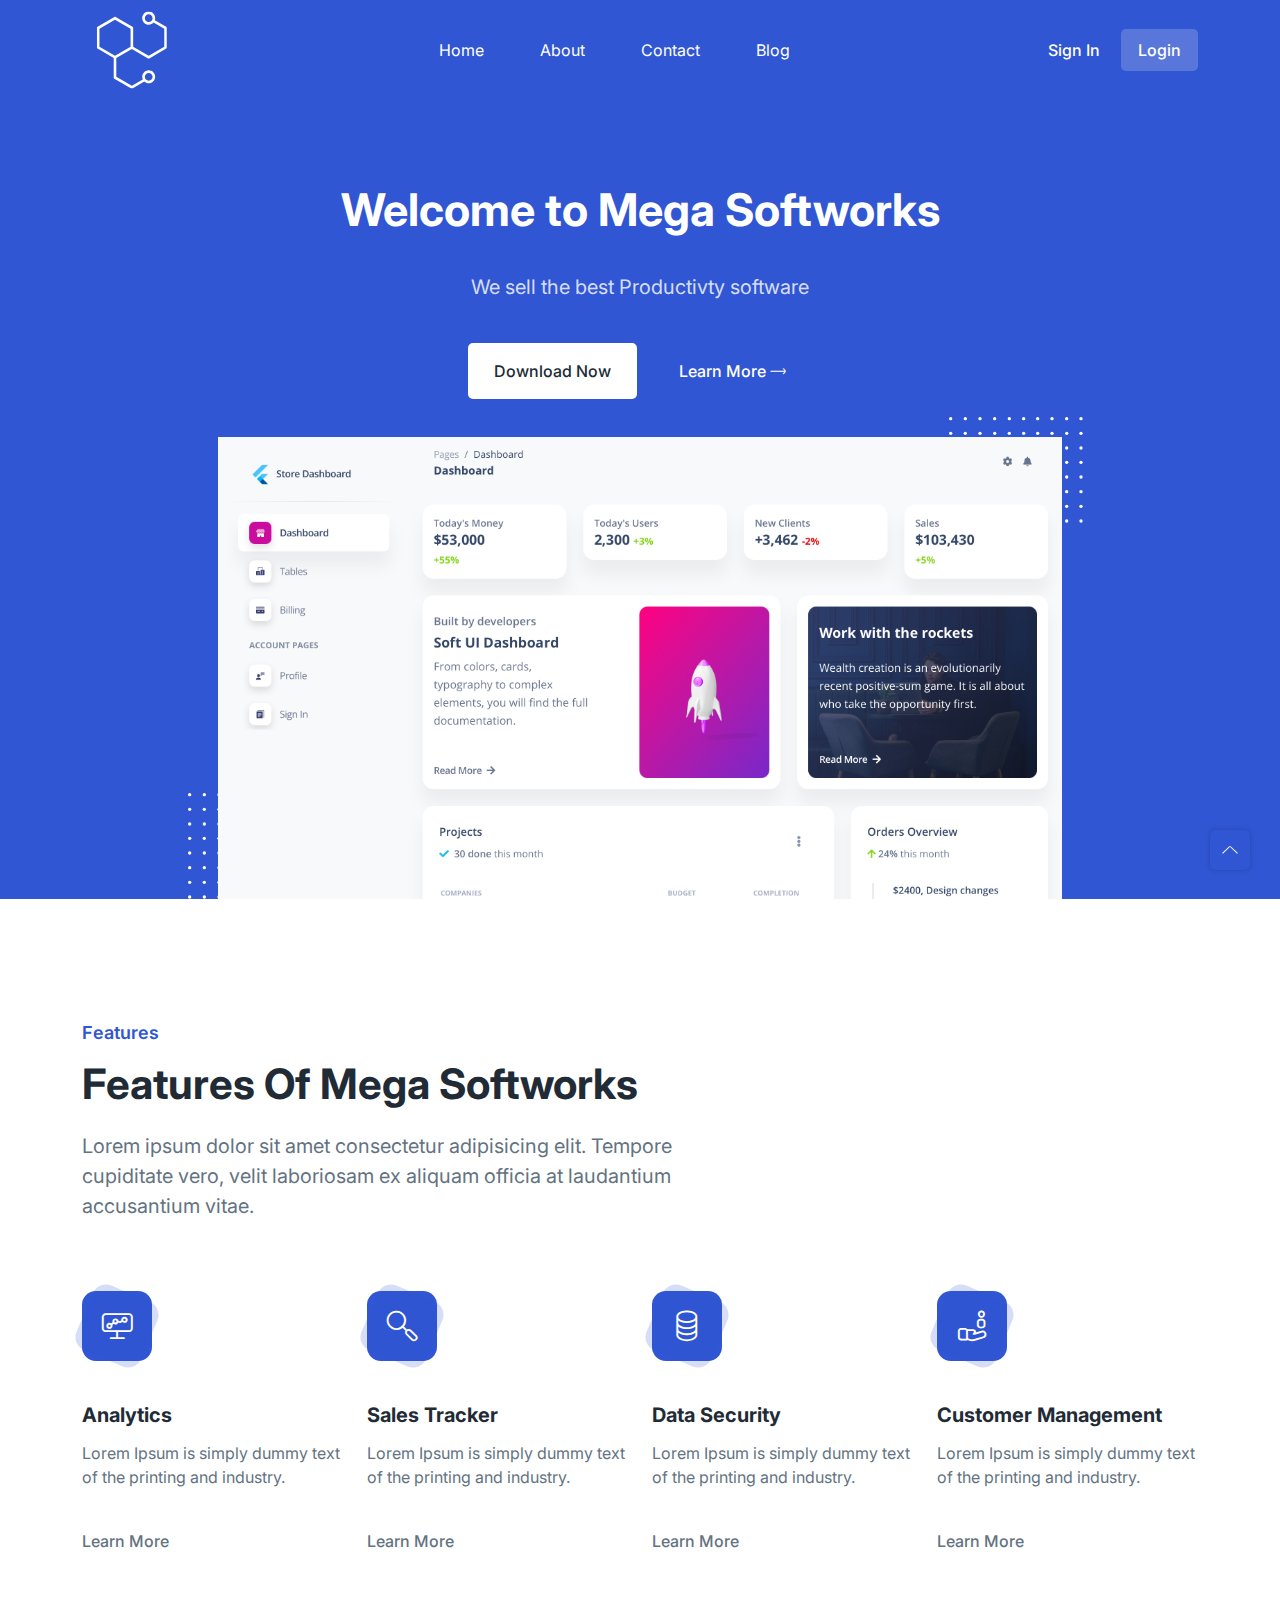
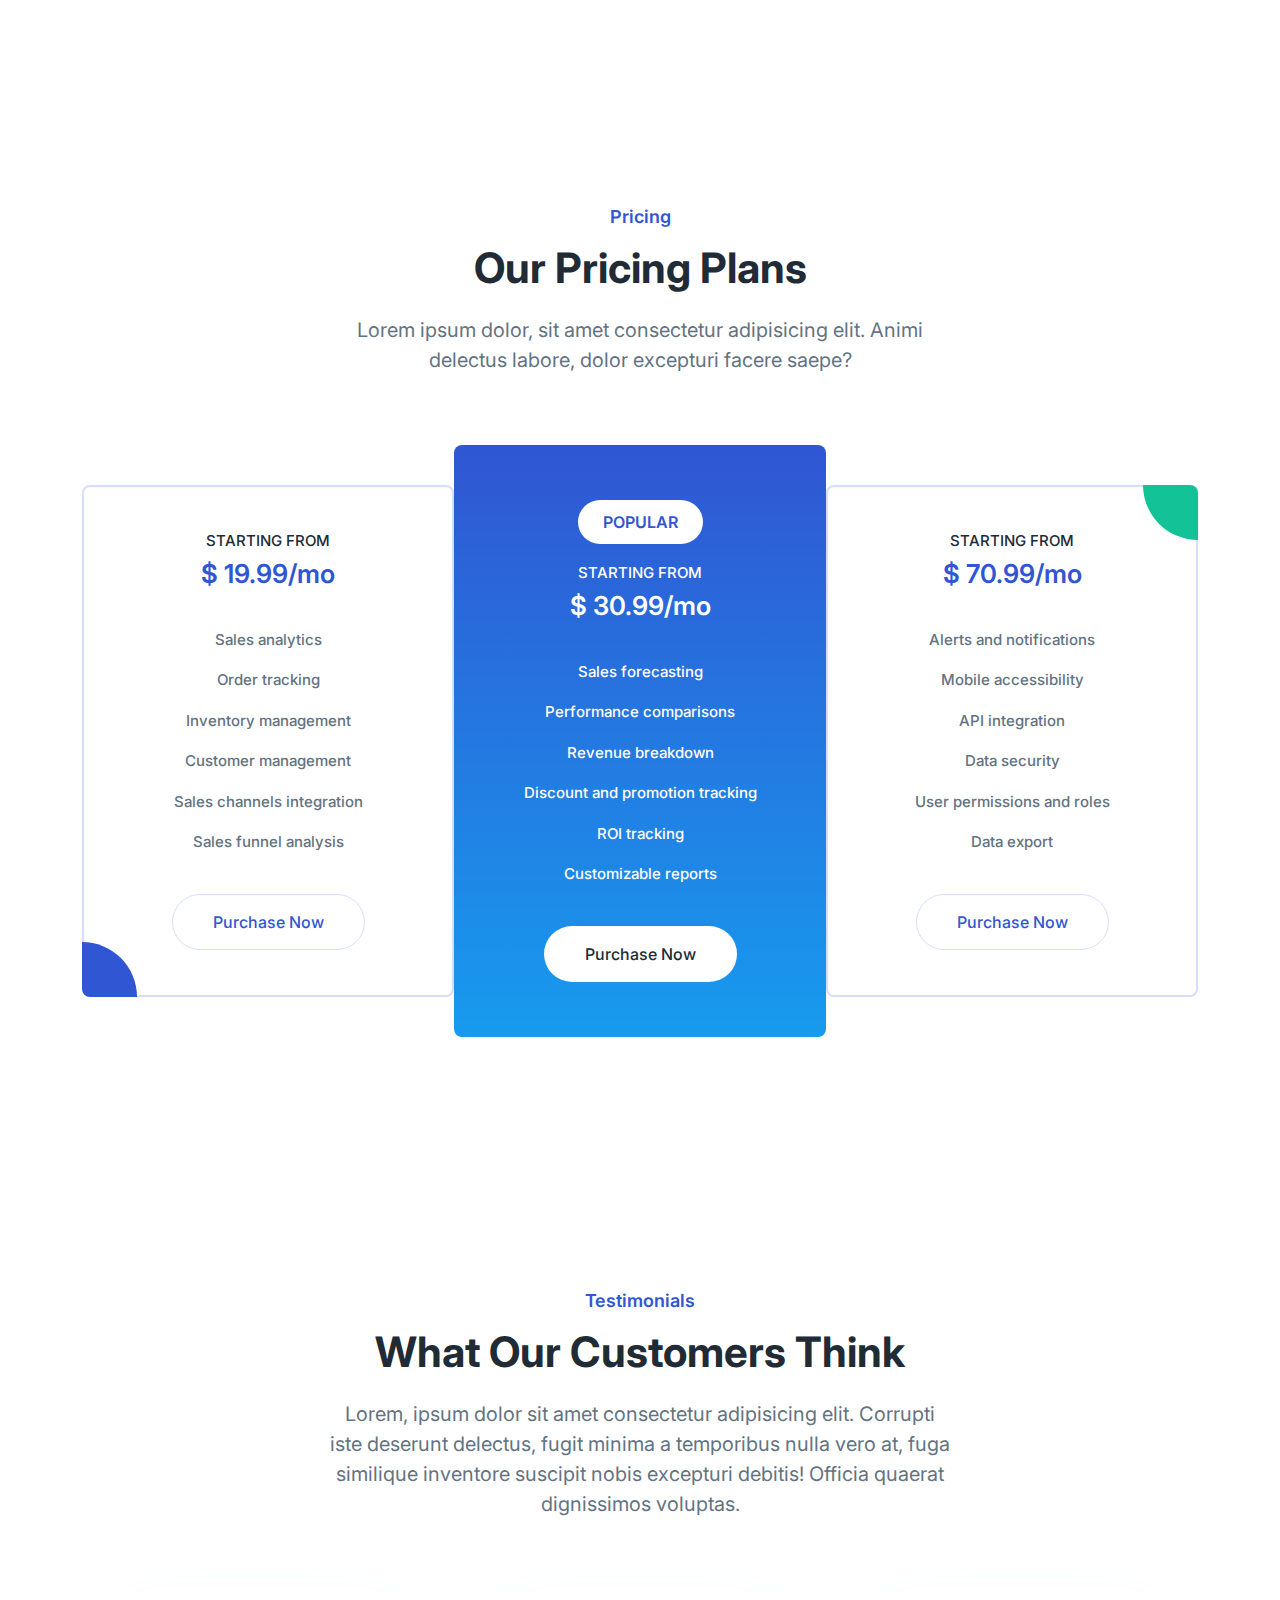
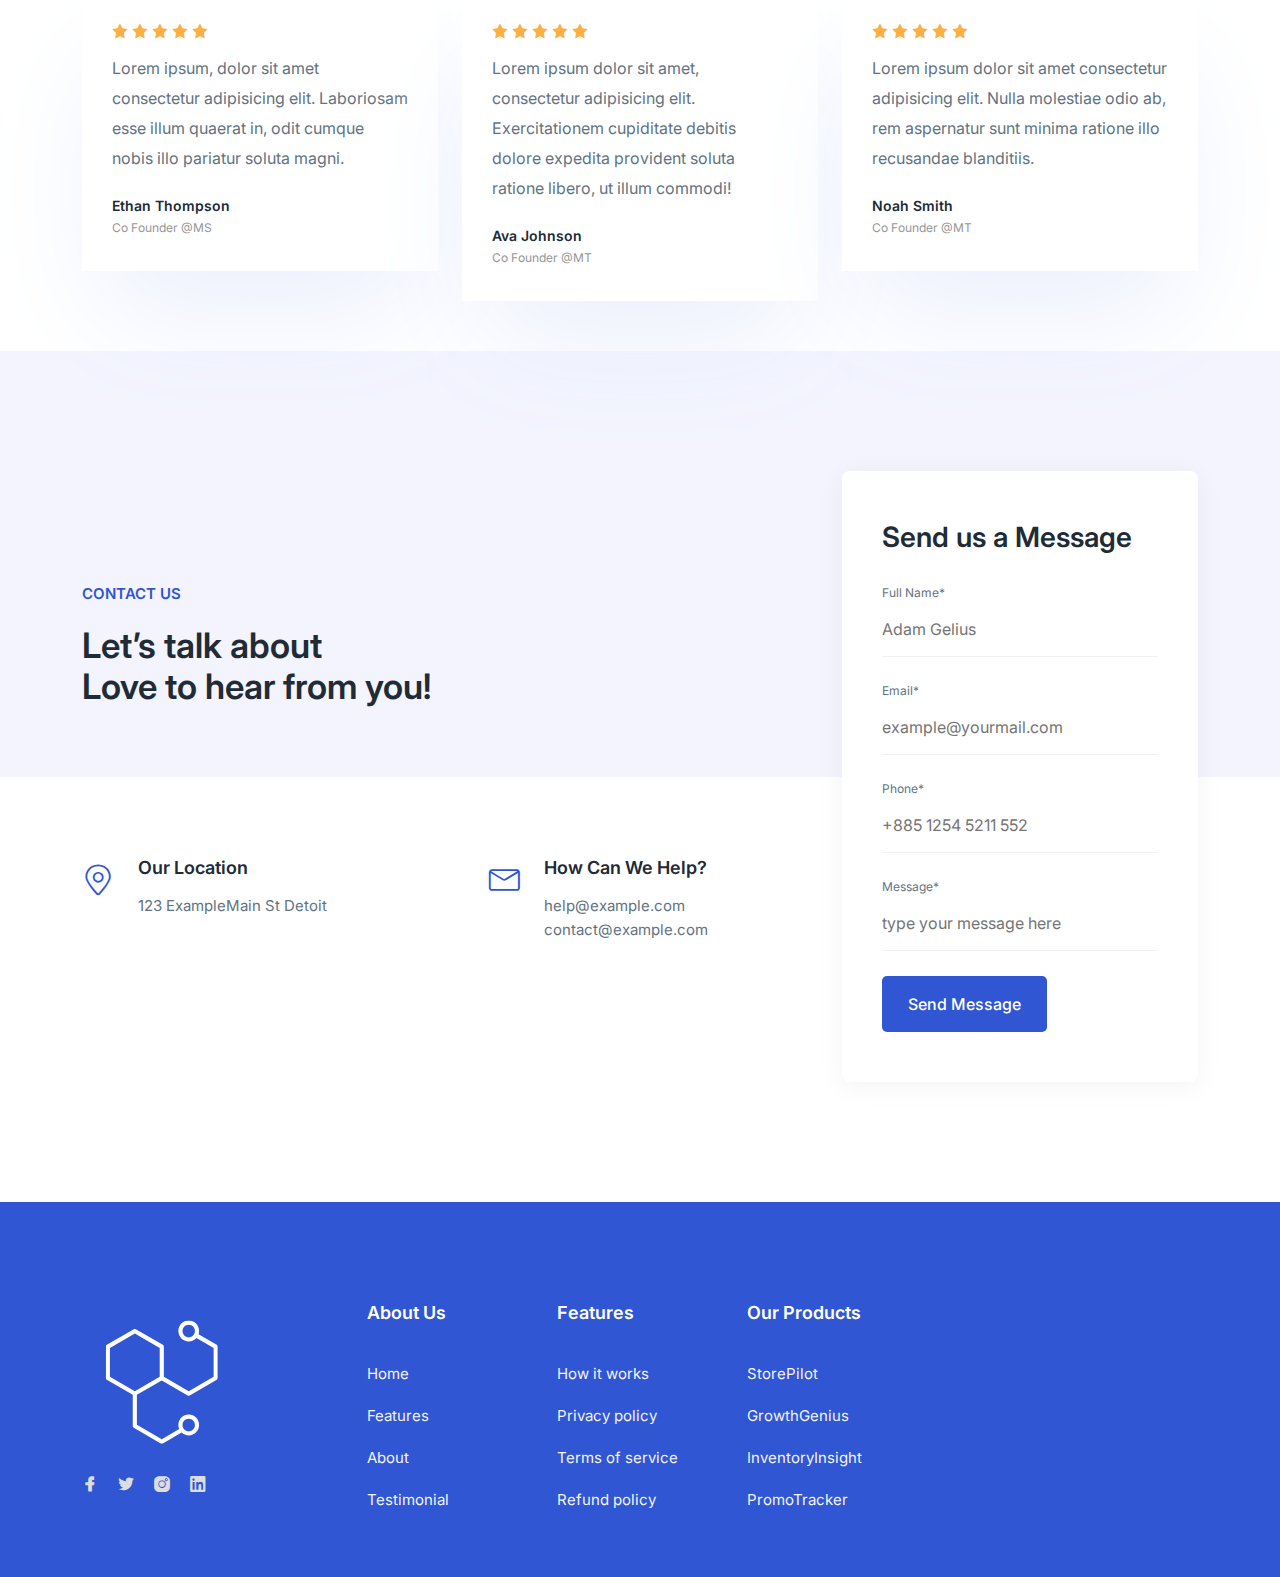
<file: index.html>
<!DOCTYPE html>
<html lang="en">
  <head>
    <meta charset="UTF-8" />
    <meta http-equiv="X-UA-Compatible" content="IE=edge" />
    <meta name="viewport" content="width=device-width, initial-scale=1.0" />
    <title>Home</title>

    <!-- Favicon Icon-->
    <link
      rel="shortcut icon"
      href="assets/images/favicon.svg"
      type="image/svg"
    />

    <!--  All CSS files  -->
    <link rel="stylesheet" href="assets/css/bootstrap.min.css" />
    <link rel="stylesheet" href="assets/css/animate.css" />
    <link rel="stylesheet" href="assets/css/lineicons.css" />
    <link rel="stylesheet" href="assets/css/ud-styles.css" />
  </head>
  <body>

    <!-- Header Start -->
    <header class="ud-header">
      <div class="container">
        <div class="row">
          <div class="col-lg-12">
            <nav class="navbar navbar-expand-lg">
              <a class="navbar-brand" href="index.html">
                <img src="assets/images/logo/logo.svg" alt="Logo" />
              </a>
              <button class="navbar-toggler">
                <span class="toggler-icon"> </span>
                <span class="toggler-icon"> </span>
                <span class="toggler-icon"> </span>
              </button>

              <div class="navbar-collapse">
                <ul id="nav" class="navbar-nav mx-auto">
                  <li class="nav-item">
                    <a href="index.html">Home</a>
                  </li>

                  <li class="nav-item">
                    <a href="about.html">About</a>
                  </li>
                  <li class="nav-item">
                    <a href="contact.html">Contact</a>
                  </li>
                  <li class="nav-item">
                    <a href="blog.html">Blog</a>
                  </li>
                </ul>
              </div>

              <div class="navbar-btn d-none d-sm-inline-block">
                <a href="signup.html" class="ud-main-btn ud-login-btn">
                  Sign In
                </a>
                <a href="login.html" class="ud-main-btn ud-white-btn" href="javascript:void(0)">
                  Login
                </a>
              </div>
            </nav>
          </div>
        </div>
      </div>
    </header>
    <!-- Header End -->

    <!-- Hero Start -->
    <section class="ud-hero" id="home">
      <div class="container">
        <div class="row">
          <div class="col-lg-12">
            <div class="ud-hero-content wow fadeInUp" data-wow-delay=".2s">
              <h1 class="ud-hero-title">
              Welcome to Mega Softworks 
              </h1>
              <p class="ud-hero-desc">
              We sell the best Productivty software
              </p>
              <ul class="ud-hero-buttons">
                <li>
                  <a rel="nofollow noopener" class="ud-main-btn ud-white-btn">
                    Download Now
                  </a>
                </li>
                <li>
                  <a href="about.html" rel="nofollow noopener" class="ud-main-btn ud-link-btn">
                    Learn More <i class="lni lni-arrow-right"></i>
                  </a>
                </li>
              </ul>
            </div>
            <div class="ud-hero-image wow fadeInUp" data-wow-delay=".25s">
              <img src="assets/images/hero/Hero-image.png" alt="hero-image" />
              <img
                src="assets/images/hero/dotted-shape.svg"
                alt="shape"
                class="shape shape-1"
              />
              <img
                src="assets/images/hero/dotted-shape.svg"
                alt="shape"
                class="shape shape-2"
              />
            </div>
          </div>
        </div>
      </div>
    </section>
    <!-- Hero End -->

    <!-- Features Start -->
    <section id="features" class="ud-features">
      <div class="container">
        <div class="row">
          <div class="col-lg-12">
            <div class="ud-section-title">
              <span>Features</span>
              <h2>Features of Mega Softworks </h2>
              <p>
                Lorem ipsum dolor sit amet consectetur adipisicing elit. Tempore cupiditate vero, velit laboriosam ex aliquam officia at laudantium accusantium vitae.
              </p>
            </div>
          </div>
        </div>
        <div class="row">
          <div class="col-xl-3 col-lg-3 col-sm-6">
            <div class="ud-single-feature wow fadeInUp" data-wow-delay=".1s">
              <div class="ud-feature-icon">
                <i class="lni lni-graph"></i>
              </div>
              <div class="ud-feature-content">
                <h3 class="ud-feature-title">Analytics</h3>
                <p class="ud-feature-desc">
                  Lorem Ipsum is simply dummy text of the printing and industry.
                </p>
                <a href="javascript:void(0)" class="ud-feature-link">
                  Learn More
                </a>
              </div>
            </div>
          </div>
          <div class="col-xl-3 col-lg-3 col-sm-6">
            <div class="ud-single-feature wow fadeInUp" data-wow-delay=".15s">
              <div class="ud-feature-icon">
                <i class="lni lni-search"></i>
              </div>
              <div class="ud-feature-content">
                <h3 class="ud-feature-title">Sales Tracker</h3>
                <p class="ud-feature-desc">
                  Lorem Ipsum is simply dummy text of the printing and industry.
                </p>
                <a href="javascript:void(0)" class="ud-feature-link">
                  Learn More
                </a>
              </div>
            </div>
          </div>
          <div class="col-xl-3 col-lg-3 col-sm-6">
            <div class="ud-single-feature wow fadeInUp" data-wow-delay=".2s">
              <div class="ud-feature-icon">
                <i class="lni lni-database"></i>
              </div>
              <div class="ud-feature-content">
                <h3 class="ud-feature-title">Data Security</h3>
                <p class="ud-feature-desc">
                  Lorem Ipsum is simply dummy text of the printing and industry.
                </p>
                <a href="javascript:void(0)" class="ud-feature-link">
                  Learn More
                </a>
              </div>
            </div>
          </div>
          <div class="col-xl-3 col-lg-3 col-sm-6">
            <div class="ud-single-feature wow fadeInUp" data-wow-delay=".25s">
              <div class="ud-feature-icon">
                <i class="lni lni-customer"></i>
              </div>
              <div class="ud-feature-content">
                <h3 class="ud-feature-title">Customer Management</h3>
                <p class="ud-feature-desc">
                  Lorem Ipsum is simply dummy text of the printing and industry.
                </p>
                <a href="javascript:void(0)" class="ud-feature-link">
                  Learn More
                </a>
              </div>
            </div>
          </div>
        </div>
      </div>
    </section>
    <!-- Features End -->



    <!-- Pricing Start -->
    <section id="pricing" class="ud-pricing">
      <div class="container">
        <div class="row">
          <div class="col-lg-12">
            <div class="ud-section-title mx-auto text-center">
              <span>Pricing</span>
              <h2>Our Pricing Plans</h2>
              <p>
                Lorem ipsum dolor, sit amet consectetur adipisicing elit. Animi delectus labore, dolor excepturi facere saepe?
              </p>
            </div>
          </div>
        </div>

        <div class="row g-0 align-items-center justify-content-center">
          <div class="col-lg-4 col-md-6 col-sm-10">
            <div
              class="ud-single-pricing first-item wow fadeInUp"
              data-wow-delay=".15s"
            >
              <div class="ud-pricing-header">
                <h3>STARTING FROM</h3>
                <h4>$ 19.99/mo</h4>
              </div>
              <div class="ud-pricing-body">
                <ul>
                  <li>Sales analytics</li>
                  <li>Order tracking</li>
                  <li>Inventory management</li>
                  <li>Customer management</li>
                  <li>Sales channels integration</li>
                  <li>Sales funnel analysis</li>
                </ul>
              </div>
              <div class="ud-pricing-footer">
                <a href="javascript:void(0)" class="ud-main-btn ud-border-btn">
                  Purchase Now
                </a>
              </div>
            </div>
          </div>
          <div class="col-lg-4 col-md-6 col-sm-10">
            <div
              class="ud-single-pricing active wow fadeInUp"
              data-wow-delay=".1s"
            >
              <span class="ud-popular-tag">POPULAR</span>
              <div class="ud-pricing-header">
                <h3>STARTING FROM</h3>
                <h4>$ 30.99/mo</h4>
              </div>
              <div class="ud-pricing-body">
                <ul>
                  <li>Sales forecasting</li>
                  <li>Performance comparisons</li>
                  <li>Revenue breakdown</li>
                  <li>Discount and promotion tracking</li>
                  <li>ROI tracking</li>
                  <li>Customizable reports</li>
                </ul>
              </div>
              <div class="ud-pricing-footer">
                <a href="javascript:void(0)" class="ud-main-btn ud-white-btn">
                  Purchase Now
                </a>
              </div>
            </div>
          </div>
          <div class="col-lg-4 col-md-6 col-sm-10">
            <div
              class="ud-single-pricing last-item wow fadeInUp"
              data-wow-delay=".15s"
            >
              <div class="ud-pricing-header">
                <h3>STARTING FROM</h3>
                <h4>$ 70.99/mo</h4>
              </div>
              <div class="ud-pricing-body">
                <ul>
                  <li>Alerts and notifications</li>
                  <li>Mobile accessibility</li>
                  <li>API integration</li>
                  <li>Data security</li>
                  <li>User permissions and roles</li>
                  <li>Data export</li>
                </ul>
              </div>
              <div class="ud-pricing-footer">
                <a href="javascript:void(0)" class="ud-main-btn ud-border-btn">
                  Purchase Now
                </a>
              </div>
            </div>
          </div>
        </div>
      </div>
    </section>
    <!-- Pricing End -->


    <!-- Testimonials Start -->
    <section id="testimonials" class="ud-testimonials">
      <div class="container">
        <div class="row">
          <div class="col-lg-12">
            <div class="ud-section-title mx-auto text-center">
              <span>Testimonials</span>
              <h2>What our Customers Think</h2>
              <p>
                Lorem, ipsum dolor sit amet consectetur adipisicing elit. Corrupti iste deserunt delectus, fugit minima a temporibus nulla vero at, fuga similique inventore suscipit nobis excepturi debitis! Officia quaerat dignissimos voluptas.
              </p>
            </div>
          </div>
        </div>

        <div class="row">
          <div class="col-lg-4 col-md-6">
            <div
              class="ud-single-testimonial wow fadeInUp"
              data-wow-delay=".1s"
            >
              <div class="ud-testimonial-ratings">
                <i class="lni lni-star-filled"></i>
                <i class="lni lni-star-filled"></i>
                <i class="lni lni-star-filled"></i>
                <i class="lni lni-star-filled"></i>
                <i class="lni lni-star-filled"></i>
              </div>
              <div class="ud-testimonial-content">
                <p>
                  Lorem ipsum, dolor sit amet consectetur adipisicing elit. Laboriosam esse illum quaerat in, odit cumque nobis illo pariatur soluta magni.
                </p>
              </div>
              <div class="ud-testimonial-info">
                <div class="ud-testimonial-meta">
                  <h4>Ethan Thompson</h4>
                  <p>Co Founder @MS</p>
                </div>
              </div>
            </div>
          </div>
                    <div class="col-lg-4 col-md-6">
            <div
              class="ud-single-testimonial wow fadeInUp"
              data-wow-delay=".2s"
            >
              <div class="ud-testimonial-ratings">
                <i class="lni lni-star-filled"></i>
                <i class="lni lni-star-filled"></i>
                <i class="lni lni-star-filled"></i>
                <i class="lni lni-star-filled"></i>
                <i class="lni lni-star-filled"></i>
              </div>
              <div class="ud-testimonial-content">
                <p>
                  Lorem ipsum dolor sit amet, consectetur adipisicing elit. Exercitationem cupiditate debitis dolore expedita provident soluta ratione libero, ut illum commodi!
                </p>
              </div>
              <div class="ud-testimonial-info">
                <div class="ud-testimonial-meta">
                  <h4>Ava Johnson</h4>
                  <p>Co Founder @MT</p>
                </div>
              </div>
            </div>
          </div>
          <div class="col-lg-4 col-md-6">
            <div
              class="ud-single-testimonial wow fadeInUp"
              data-wow-delay=".15s"
            >
              <div class="ud-testimonial-ratings">
                <i class="lni lni-star-filled"></i>
                <i class="lni lni-star-filled"></i>
                <i class="lni lni-star-filled"></i>
                <i class="lni lni-star-filled"></i>
                <i class="lni lni-star-filled"></i>
              </div>
              <div class="ud-testimonial-content">
                <p>
                  Lorem ipsum dolor sit amet consectetur adipisicing elit. Nulla molestiae odio ab, rem aspernatur sunt minima ratione illo recusandae blanditiis.
                </p>
              </div>
              <div class="ud-testimonial-info">
                <div class="ud-testimonial-meta">
                  <h4>Noah Smith</h4>
                  <p>Co Founder @MT</p>
                </div>
              </div>
            </div>
          </div>
        </div>
      </div>
    </section>
    <!-- Testimonials End -->


    <!-- Contact Start -->
    <section id="contact" class="ud-contact">
      <div class="container">
        <div class="row align-items-center">
          <div class="col-xl-8 col-lg-7">
            <div class="ud-contact-content-wrapper">
              <div class="ud-contact-title">
                <span>CONTACT US</span>
                <h2>
                  Let’s talk about <br />
                  Love to hear from you!
                </h2>
              </div>
              <div class="ud-contact-info-wrapper">
                <div class="ud-single-info">
                  <div class="ud-info-icon">
                    <i class="lni lni-map-marker"></i>
                  </div>
                  <div class="ud-info-meta">
                    <h5>Our Location</h5>
                    <p>123 ExampleMain St Detoit</p>
                  </div>
                </div>
                <div class="ud-single-info">
                  <div class="ud-info-icon">
                    <i class="lni lni-envelope"></i>
                  </div>
                  <div class="ud-info-meta">
                    <h5>How Can We Help?</h5>
                    <p>help@example.com</p>
                    <p>contact@example.com</p>
                  </div>
                </div>
              </div>
            </div>
          </div>
          <div class="col-xl-4 col-lg-5">
            <div
              class="ud-contact-form-wrapper wow fadeInUp"
              data-wow-delay=".2s"
            >
              <h3 class="ud-contact-form-title">Send us a Message</h3>
              <form class="ud-contact-form">
                <div class="ud-form-group">
                  <label for="fullName">Full Name*</label>
                  <input
                    type="text"
                    name="fullName"
                    placeholder="Adam Gelius"
                  />
                </div>
                <div class="ud-form-group">
                  <label for="email">Email*</label>
                  <input
                    type="email"
                    name="email"
                    placeholder="example@yourmail.com"
                  />
                </div>
                <div class="ud-form-group">
                  <label for="phone">Phone*</label>
                  <input
                    type="text"
                    name="phone"
                    placeholder="+885 1254 5211 552"
                  />
                </div>
                <div class="ud-form-group">
                  <label for="message">Message*</label>
                  <textarea
                    name="message"
                    rows="1"
                    placeholder="type your message here"
                  ></textarea>
                </div>
                <div class="ud-form-group mb-0">
                  <button type="submit" class="ud-main-btn">
                    Send Message
                  </button>
                </div>
              </form>
            </div>
          </div>
        </div>
      </div>
    </section>
    <!-- Contact End -->

    <!-- Footer Start -->
    <footer class="ud-footer wow fadeInUp" data-wow-delay=".15s">
      <div class="shape shape-1">
        <!-- <img class="opacity-75 ud-footer-img-width" src="assets/images/footer/footer background image.png" alt="shape" /> -->
      </div>
      <div class="ud-footer-widgets">
        <div class="container">
          <div class="row">
            <div class="col-xl-3 col-lg-4 col-md-6">
              <div class="ud-widget">
                <a href="index.html" class="ud-footer-logo">
                  <img src="assets/images/logo/logo.svg" alt="logo" />
                </a>
                <ul class="ud-widget-socials">
                  <li>
                    <a>
                      <i class="lni lni-facebook-filled"></i>
                    </a>
                  </li>
                  <li>
                    <a>
                      <i class="lni lni-twitter-filled"></i>
                    </a>
                  </li>
                  <li>
                    <a>
                      <i class="lni lni-instagram-filled"></i>
                    </a>
                  </li>
                  <li>
                    <a>
                      <i class="lni lni-linkedin-original"></i>
                    </a>
                  </li>
                </ul>
              </div>
            </div>

            <div class="col-xl-2 col-lg-2 col-md-6 col-sm-6">
              <div class="ud-widget">
                <h5 class="ud-widget-title">About Us</h5>
                <ul class="ud-widget-links">
                  <li>
                    <a href="javascript:void(0)">Home</a>
                  </li>
                  <li>
                    <a href="javascript:void(0)">Features</a>
                  </li>
                  <li>
                    <a href="javascript:void(0)">About</a>
                  </li>
                  <li>
                    <a href="javascript:void(0)">Testimonial</a>
                  </li>
                </ul>
              </div>
            </div>
            <div class="col-xl-2 col-lg-2 col-md-6 col-sm-6">
              <div class="ud-widget">
                <h5 class="ud-widget-title">Features</h5>
                <ul class="ud-widget-links">
                  <li>
                    <a href="javascript:void(0)">How it works</a>
                  </li>
                  <li>
                    <a href="javascript:void(0)">Privacy policy</a>
                  </li>
                  <li>
                    <a href="javascript:void(0)">Terms of service</a>
                  </li>
                  <li>
                    <a href="javascript:void(0)">Refund policy</a>
                  </li>
                </ul>
              </div>
            </div>
            <div class="col-xl-2 col-lg-2 col-md-6 col-sm-6">
              <div class="ud-widget">
                <h5 class="ud-widget-title">Our Products</h5>
                <ul class="ud-widget-links">
                  <li>
                    <a
                      rel="nofollow noopner"
                      target="_blank"
                      >StorePilot
                    </a>
                  </li>
                  <li>
                    <a
                      rel="nofollow noopner"
                      target="_blank"
                      >GrowthGenius
                    </a
                    >
                  </li>
                  <li>
                    <a
                      rel="nofollow noopner"
                      target="_blank"
                      >InventoryInsight
                    </a
                    >
                  </li>
                  <li>
                    <a
                      rel="nofollow noopner"
                      target="_blank"
                      >PromoTracker
                    </a
                    >
                  </li>
                </ul>
              </div>
            </div>
          </div>
        </div>
      </div>
    </footer>
    <!-- Footer End -->

    <!-- Back To Top Start -->
    <a href="javascript:void(0)" class="back-to-top" id="backToTopBtn" onclick="scrollToTop()">
      <i class="lni lni-chevron-up"> </i>
    </a>
    <!-- Back To Top End -->

    <!-- All Javascript Files -->
    <script src="assets/js/bootstrap.bundle.min.js"></script>
    <script src="assets/js/main.js"></script>
    <script>
      // ==== for menu scroll
      const pageLink = document.querySelectorAll(".ud-menu-scroll");

      pageLink.forEach((elem) => {
        elem.addEventListener("click", (e) => {
          e.preventDefault();
          document.querySelector(elem.getAttribute("href")).scrollIntoView({
            behavior: "smooth",
            offsetTop: 1 - 60,
          });
        });
      });

      // section menu active
      function onScroll(event) {
        const sections = document.querySelectorAll(".ud-menu-scroll");
        const scrollPos =
          window.pageYOffset ||
          document.documentElement.scrollTop ||
          document.body.scrollTop;

        for (let i = 0; i < sections.length; i++) {
          const currLink = sections[i];
          const val = currLink.getAttribute("href");
          const refElement = document.querySelector(val);
          const scrollTopMinus = scrollPos + 73;
          if (
            refElement.offsetTop <= scrollTopMinus &&
            refElement.offsetTop + refElement.offsetHeight > scrollTopMinus
          ) {
            document
              .querySelector(".ud-menu-scroll")
              .classList.remove("active");
            currLink.classList.add("active");
          } else {
            currLink.classList.remove("active");
          }
        }
      }

      window.document.addEventListener("scroll", onScroll);
    </script>
  </body>
</html>
</file>
<file: assets/css/ud-styles.css>
@import url("https://fonts.googleapis.com/css2?family=Inter:wght@200;300;400;500;600;700;800;900&display=swap");
:root {
  --font: "Inter", sans-serif;
  --body-color: #637381;
  --heading-color: #212b36;
  --primary-color: #3056d3;
  --white: #ffffff;
}

body {
  font-family: var(--font);
  font-weight: normal;
  font-style: normal;
  color: var(--body-color);
  overflow-x: hidden;
}

* {
  margin: 0;
  padding: 0;
  -webkit-box-sizing: border-box;
  box-sizing: border-box;
}

img {
  max-width: 100%;
}

a,
button,
input,
textarea {
  -webkit-transition: all 0.3s ease-out 0s;
  transition: all 0.3s ease-out 0s;
}

a,
a:focus,
input:focus,
textarea:focus,
button:focus,
.navbar-toggler:focus {
  text-decoration: none;
  outline: none;
  -webkit-box-shadow: none;
          box-shadow: none;
}

a:focus,
a:hover {
  text-decoration: none;
}

i,
span,
a {
  display: inline-block;
}

audio,
canvas,
iframe,
img,
svg,
video {
  vertical-align: middle;
}

h1,
h2,
h3,
h4,
h5,
h6 {
  font-weight: 700;
  color: var(--heading-color);
  margin: 0px;
}

h1 {
  font-size: 48px;
}

h2 {
  font-size: 36px;
}

h3 {
  font-size: 28px;
}

h4 {
  font-size: 22px;
}

h5 {
  font-size: 18px;
}

h6 {
  font-size: 16px;
}

ul,
ol {
  margin: 0px;
  padding: 0px;
  list-style-type: none;
}

p {
  font-size: 16px;
  font-weight: 400;
  line-height: 26px;
  color: var(--body-color);
  margin: 0px;
}

.bg_cover {
  background-position: center center;
  background-size: cover;
  background-repeat: no-repeat;
  width: 100%;
  height: 100%;
}

/* All Button Style */
.ud-main-btn {
  display: inline-block;
  text-align: center;
  white-space: nowrap;
  vertical-align: middle;
  font-weight: 500;
  font-size: 16px;
  border-radius: 5px;
  padding: 15px 25px;
  border: 1px solid transparent;
  color: var(--white);
  cursor: pointer;
  z-index: 5;
  -webkit-transition: all 0.4s ease-out 0s;
  transition: all 0.4s ease-out 0s;
  background: var(--primary-color);
}

.ud-main-btn:hover {
  color: var(--white);
  background: var(--heading-color);
}

@media (max-width: 767px) {
  .container {
    padding-left: 40px;
    padding-right: 40px;
  }
}

@media only screen and (min-width: 576px) and (max-width: 767px) {
  .container {
    padding-left: 20px;
    padding-right: 20px;
  }
}

.back-to-top {
  width: 40px;
  height: 40px;
  line-height: 40px;
  background: var(--primary-color);
  -webkit-box-shadow: 0px 0px 5px rgba(0, 0, 0, 0.2);
          box-shadow: 0px 0px 5px rgba(0, 0, 0, 0.2);
  text-align: center;
  -webkit-box-pack: center;
      -ms-flex-pack: center;
          justify-content: center;
  -webkit-box-align: center;
      -ms-flex-align: center;
          align-items: center;
  border-radius: 5px;
  position: fixed;
  right: 30px;
  bottom: 30px;
  z-index: 99;
  color: var(--white);
}

.back-to-top:hover {
  color: var(--white);
  background: var(--heading-color);
}

/*  Header CSS  */
.ud-header {
  position: absolute;
  top: 0;
  left: 0;
  width: 100%;
  z-index: 99;
  -webkit-transition: all 0.3s ease-out 0s;
  transition: all 0.3s ease-out 0s;
}

.sticky {
  position: fixed;
  z-index: 99;
  background-color: rgba(255, 255, 255, 0.8);
  -webkit-backdrop-filter: blur(5px);
          backdrop-filter: blur(5px);
  -webkit-box-shadow: inset 0 -1px 0 0 rgba(0, 0, 0, 0.1);
  box-shadow: inset 0 -1px 0 0 rgba(0, 0, 0, 0.1);
  -webkit-transition: all 0.3s ease-out 0s;
  transition: all 0.3s ease-out 0s;
}

.sticky .navbar {
  padding: 0;
}

.navbar {
  padding: 0px 0;
  border-radius: 5px;
  position: relative;
  -webkit-transition: all 0.3s ease-out 0s;
  transition: all 0.3s ease-out 0s;
}

.navbar-brand {
  padding: 0;
}

@media only screen and (min-width: 768px) and (max-width: 991px), (max-width: 767px) {
  .navbar-brand {
    padding: 5px 0px;
  }
}

.navbar-brand img {
  max-width: 160px;
}

.navbar-toggler {
  padding: 0;
}

.navbar-toggler .toggler-icon {
  width: 30px;
  height: 2px;
  background-color: var(--white);
  display: block;
  margin: 5px 0;
  position: relative;
  -webkit-transition: all 0.3s ease-out 0s;
  transition: all 0.3s ease-out 0s;
}

.navbar-toggler.active .toggler-icon:nth-of-type(1) {
  -webkit-transform: rotate(45deg);
  transform: rotate(45deg);
  top: 7px;
}

.navbar-toggler.active .toggler-icon:nth-of-type(2) {
  opacity: 0;
}

.navbar-toggler.active .toggler-icon:nth-of-type(3) {
  -webkit-transform: rotate(135deg);
  transform: rotate(135deg);
  top: -7px;
}

@media only screen and (min-width: 768px) and (max-width: 991px), (max-width: 767px) {
  .navbar-collapse {
    position: absolute;
    top: 100%;
    right: 0;
    max-width: 300px;
    width: 100%;
    background-color: var(--white);
    z-index: 9;
    -webkit-box-shadow: 0px 15px 20px 0px rgba(0, 0, 0, 0.1);
    box-shadow: 0px 15px 20px 0px rgba(0, 0, 0, 0.1);
    padding: 0px;
    display: none;
    border-radius: 5px;
  }
  .navbar-collapse.show {
    display: block;
  }
}

@media only screen and (min-width: 768px) and (max-width: 991px), (max-width: 767px) {
  .navbar-nav {
    padding: 20px 30px;
  }
}

.navbar-nav .nav-item {
  position: relative;
  padding: 0px 20px;
}

@media only screen and (min-width: 992px) and (max-width: 1199px) {
  .navbar-nav .nav-item {
    padding: 0px 12px;
  }
}

@media only screen and (min-width: 768px) and (max-width: 991px), (max-width: 767px) {
  .navbar-nav .nav-item {
    padding: 0px;
  }
}

.navbar-nav .nav-item > a {
  font-size: 16px;
  font-weight: 400;
  color: var(--white);
  -webkit-transition: all 0.3s ease-out 0s;
  transition: all 0.3s ease-out 0s;
  padding: 25px 8px;
  position: relative;
}

@media only screen and (min-width: 768px) and (max-width: 991px), (max-width: 767px) {
  .navbar-nav .nav-item > a {
    display: block;
    padding: 8px 0;
    color: var(--heading-color);
  }
}

.navbar-nav .nav-item > a:hover, .navbar-nav .nav-item > a.active {
  color: var(--white);
  opacity: 0.5;
}

@media only screen and (min-width: 768px) and (max-width: 991px), (max-width: 767px) {
  .navbar-nav .nav-item > a:hover, .navbar-nav .nav-item > a.active {
    color: var(--primary-color);
    opacity: 1;
  }
}

.navbar-nav .nav-item .ud-submenu {
  position: absolute;
  width: 250px;
  background: var(--white);
  top: 110%;
  padding: 20px 30px;
  -webkit-box-shadow: 0 15px 44px rgba(140, 140, 140, 0.18);
          box-shadow: 0 15px 44px rgba(140, 140, 140, 0.18);
  border-radius: 5px;
  opacity: 0;
  visibility: hidden;
  -webkit-transition: all 0.3s ease-out 0s;
  transition: all 0.3s ease-out 0s;
}

@media only screen and (min-width: 768px) and (max-width: 991px), (max-width: 767px) {
  .navbar-nav .nav-item .ud-submenu {
    position: static;
    -webkit-box-shadow: none;
            box-shadow: none;
    width: 100%;
    padding: 0px;
    opacity: 1;
    visibility: visible;
    display: none;
  }
}

.navbar-nav .nav-item .ud-submenu.show {
  display: block;
}

.navbar-nav .nav-item .ud-submenu .ud-submenu-link {
  padding: 7px 0;
  color: var(--heading-color);
  font-size: 14px;
}

.navbar-nav .nav-item .ud-submenu .ud-submenu-link:hover {
  color: var(--primary-color);
}

.navbar-nav .nav-item:hover > a {
  color: var(--white);
  opacity: 0.5;
}

@media only screen and (min-width: 768px) and (max-width: 991px), (max-width: 767px) {
  .navbar-nav .nav-item:hover > a {
    color: var(--primary-color);
    opacity: 1;
  }
}

.navbar-nav .nav-item:hover > .ud-submenu {
  opacity: 1;
  visibility: visible;
  top: 100%;
}

.navbar-nav .nav-item.nav-item-has-children > a {
  position: relative;
}

.navbar-nav .nav-item.nav-item-has-children > a::after {
  content: "";
  -webkit-box-sizing: border-box;
          box-sizing: border-box;
  position: absolute;
  width: 10px;
  height: 10px;
  border-bottom: 2px solid;
  border-right: 2px solid;
  -webkit-transform: rotate(45deg) translateY(-50%);
          transform: rotate(45deg) translateY(-50%);
  right: -15px;
  top: 50%;
  margin-top: -2px;
}

@media only screen and (min-width: 768px) and (max-width: 991px), (max-width: 767px) {
  .navbar-nav .nav-item.nav-item-has-children > a::after {
    right: 5px;
  }
}

@media only screen and (min-width: 768px) and (max-width: 991px), (max-width: 767px) {
  .navbar-btn {
    position: absolute;
    top: 50%;
    right: 50px;
    -webkit-transform: translateY(-50%);
    transform: translateY(-50%);
  }
}

.navbar-btn .ud-main-btn {
  padding: 8px 16px;
  background: transparent;
}

.navbar-btn .ud-login-btn:hover {
  opacity: 0.5;
}

.navbar-btn .ud-white-btn {
  background: rgba(255, 255, 255, 0.2);
}

.navbar-btn .ud-white-btn:hover {
  background: white;
  color: var(--heading-color);
}

.sticky .navbar-toggler .toggler-icon {
  background-color: var(--heading-color);
}

.sticky .navbar-nav .nav-item:hover > a {
  color: var(--primary-color);
  opacity: 1;
}

.sticky .navbar-nav .nav-item a {
  color: var(--heading-color);
}

.sticky .navbar-nav .nav-item a.active, .sticky .navbar-nav .nav-item a:hover {
  color: var(--primary-color);
  opacity: 1;
}

.sticky .navbar-btn .ud-main-btn.ud-login-btn {
  color: var(--heading-color);
}

.sticky .navbar-btn .ud-main-btn.ud-login-btn:hover {
  color: var(--primary-color);
  opacity: 1;
}

.sticky .navbar-btn .ud-white-btn {
  background: var(--primary-color);
  color: var(--white);
}

.sticky .navbar-btn .ud-white-btn:hover {
  background: var(--heading-color);
}

/*  Hero CSS  */
.ud-hero {
  background: var(--primary-color);
  padding-top: 180px;
}

@media only screen and (min-width: 768px) and (max-width: 991px) {
  .ud-hero {
    padding-top: 160px;
  }
}

@media (max-width: 767px) {
  .ud-hero {
    padding-top: 130px;
  }
}

.ud-hero-content {
  max-width: 780px;
  margin: auto;
  margin-bottom: 30px;
}

.ud-hero-content .ud-hero-title {
  color: var(--white);
  font-weight: 700;
  font-size: 45px;
  line-height: 60px;
  text-align: center;
  margin-bottom: 30px;
}

@media only screen and (min-width: 768px) and (max-width: 991px) {
  .ud-hero-content .ud-hero-title {
    font-size: 38px;
    line-height: 50px;
  }
}

@media (max-width: 767px) {
  .ud-hero-content .ud-hero-title {
    font-size: 26px;
    line-height: 38px;
  }
}

.ud-hero-content .ud-hero-desc {
  font-weight: normal;
  font-size: 20px;
  line-height: 35px;
  text-align: center;
  color: var(--white);
  opacity: 0.8;
  max-width: 600px;
  margin: auto;
  margin-bottom: 30px;
}

@media (max-width: 767px) {
  .ud-hero-content .ud-hero-desc {
    font-size: 16px;
    line-height: 30px;
  }
}

.ud-hero-buttons {
  display: -webkit-box;
  display: -ms-flexbox;
  display: flex;
  -webkit-box-align: center;
      -ms-flex-align: center;
          align-items: center;
  -webkit-box-pack: center;
      -ms-flex-pack: center;
          justify-content: center;
}

.ud-hero-buttons .ud-main-btn {
  margin: 8px;
}

@media (max-width: 767px) {
  .ud-hero-buttons .ud-main-btn {
    margin: 5px;
  }
}

@media (max-width: 767px) {
  .ud-hero-buttons .ud-main-btn {
    padding: 12px 16px;
  }
}

.ud-hero-buttons .ud-white-btn {
  background: var(--white);
  color: var(--heading-color);
}

.ud-hero-buttons .ud-white-btn:hover {
  -webkit-box-shadow: 0px 0px 25px rgba(0, 0, 0, 0.2);
          box-shadow: 0px 0px 25px rgba(0, 0, 0, 0.2);
  background: #fefefe;
  color: var(--primary-color);
}

.ud-hero-buttons .ud-link-btn:hover {
  color: var(--white);
  background: transparent;
  opacity: 0.5;
}

.ud-hero-brands-wrapper {
  text-align: center;
  margin-bottom: 40px;
}

.ud-hero-brands-wrapper img {
  -webkit-transition: all 0.3s;
  transition: all 0.3s;
  opacity: 0.5;
  max-width: 250px;
}

.ud-hero-brands-wrapper img:hover {
  opacity: 1;
}

.ud-hero-image {
  max-width: 845px;
  margin: auto;
  text-align: center;
  position: relative;
  z-index: 1;
}

.ud-hero-image img {
  max-width: 100%;
  text-align: center;
}

.ud-hero-image .shape {
  position: absolute;
  z-index: -1;
}

.ud-hero-image .shape.shape-1 {
  bottom: 0;
  left: -30px;
}

.ud-hero-image .shape.shape-2 {
  top: -20px;
  right: -20px;
}

/*  Features CSS  */
.ud-features {
  padding-top: 120px;
  padding-bottom: 90px;
}

@media (max-width: 767px) {
  .ud-features {
    padding-top: 80px;
    padding-bottom: 40px;
  }
}

.ud-section-title {
  max-width: 620px;
  margin-bottom: 70px;
}

.ud-section-title span {
  font-weight: 600;
  font-size: 18px;
  color: var(--primary-color);
  margin-bottom: 10px;
}

.ud-section-title h2 {
  font-weight: 700;
  font-size: 42px;
  line-height: 55px;
  text-transform: capitalize;
  color: var(--heading-color);
  margin-bottom: 20px;
}

.ud-section-title p {
  font-size: 20px;
  line-height: 30px;
}

@media (max-width: 767px) {
  .ud-section-title p {
    font-size: 16px;
    line-height: 26px;
  }
}

.ud-single-feature {
  margin-bottom: 40px;
}

.ud-single-feature:hover .ud-feature-icon::before {
  -webkit-transform: rotate(45deg);
  transform: rotate(45deg);
}

.ud-single-feature .ud-feature-icon {
  width: 70px;
  height: 70px;
  display: -webkit-box;
  display: -ms-flexbox;
  display: flex;
  -webkit-box-align: center;
      -ms-flex-align: center;
          align-items: center;
  -webkit-box-pack: center;
      -ms-flex-pack: center;
          justify-content: center;
  border-radius: 14px;
  background: var(--primary-color);
  font-size: 32px;
  color: var(--white);
  position: relative;
  z-index: 1;
  text-align: center;
  margin-bottom: 40px;
}

.ud-single-feature .ud-feature-icon::before {
  content: "";
  position: absolute;
  width: 100%;
  height: 100%;
  top: 0;
  left: 0;
  border-radius: 14px;
  background: var(--primary-color);
  opacity: 0.2;
  z-index: -1;
  -webkit-transform: rotate(23deg);
  transform: rotate(23deg);
  -webkit-transition: all 0.3s ease-out 0s;
  transition: all 0.3s ease-out 0s;
}

.ud-single-feature .ud-feature-title {
  font-weight: 700;
  font-size: 20px;
  line-height: 28px;
  margin-bottom: 12px;
}

@media only screen and (min-width: 992px) and (max-width: 1199px) {
  .ud-single-feature .ud-feature-title {
    font-size: 18px;
    line-height: 26px;
  }
}

.ud-single-feature .ud-feature-desc {
  font-size: 16px;
  line-height: 24px;
  margin-bottom: 40px;
}

.ud-single-feature .ud-feature-link {
  font-weight: 500;
  color: var(--body-color);
}

.ud-single-feature .ud-feature-link:hover {
  color: var(--primary-color);
}

/*  About CSS  */
.ud-about {
  background: #f3f4fe;
  padding: 120px 0;
}

@media (max-width: 767px) {
  .ud-about {
    padding: 80px 0;
  }
}

.ud-about-wrapper {
  background: var(--white);
  border: 1px solid rgba(0, 0, 0, 0.08);
  display: -webkit-box;
  display: -ms-flexbox;
  display: flex;
  -webkit-box-pack: justify;
      -ms-flex-pack: justify;
          justify-content: space-between;
}

@media only screen and (min-width: 768px) and (max-width: 991px), (max-width: 767px) {
  .ud-about-wrapper {
    display: block;
  }
}

.ud-about-content-wrapper {
  padding: 70px;
}

@media (max-width: 767px) {
  .ud-about-content-wrapper {
    padding: 50px 30px;
  }
}

@media only screen and (min-width: 576px) and (max-width: 767px) {
  .ud-about-content-wrapper {
    padding: 50px;
  }
}

.ud-about-content {
  max-width: 500px;
}

.ud-about-content .tag {
  font-weight: 500;
  font-size: 14px;
  color: var(--white);
  background: var(--primary-color);
  padding: 5px 20px;
  display: inline-block;
  margin-bottom: 20px;
}

.ud-about-content h2 {
  font-weight: bold;
  font-size: 36px;
  line-height: 45px;
  margin-bottom: 30px;
}

@media (max-width: 767px) {
  .ud-about-content h2 {
    font-size: 26px;
    line-height: 38px;
  }
}

.ud-about-content p {
  font-size: 16px;
  line-height: 28px;
  margin-bottom: 40px;
}

.ud-about-content .ud-main-btn:hover {
  background: #2748b4;
  -webkit-box-shadow: 0px 0px 10px rgba(0, 0, 0, 0.3);
          box-shadow: 0px 0px 10px rgba(0, 0, 0, 0.3);
}

@media only screen and (min-width: 768px) and (max-width: 991px), (max-width: 767px) {
  .ud-about-image {
    text-align: center;
  }
}

/*  Pricing CSS  */
.ud-pricing {
  padding-top: 120px;
  padding-bottom: 90px;
}

@media (max-width: 767px) {
  .ud-pricing {
    padding-top: 80px;
    padding-bottom: 40px;
  }
}

.ud-single-pricing {
  margin-bottom: 40px;
  background: var(--white);
  border: 2px solid #d4deff;
  border-radius: 8px;
  text-align: center;
  padding: 45px 30px;
  position: relative;
}

.ud-single-pricing.active {
  background: -webkit-gradient(linear, left top, left bottom, from(#3056d3), to(#179bee));
  background: linear-gradient(180deg, #3056d3 0%, #179bee 100%);
  border: none;
  padding: 55px 30px;
}

.ud-single-pricing.active .ud-pricing-header h3,
.ud-single-pricing.active .ud-pricing-header h4 {
  color: var(--white);
}

.ud-single-pricing.active .ud-pricing-body li {
  color: var(--white);
}

.ud-single-pricing.first-item::after, .ud-single-pricing.last-item::after {
  content: "";
  position: absolute;
  width: 55px;
  height: 55px;
  z-index: 1;
}

.ud-single-pricing.first-item::after {
  background: var(--primary-color);
  left: -2px;
  bottom: -2px;
  border-radius: 0px 55px 0px 8px;
}

.ud-single-pricing.last-item::after {
  background: #13c296;
  top: -2px;
  right: -2px;
  border-radius: 0px 8px 0px 55px;
}

.ud-single-pricing .ud-popular-tag {
  display: inline-block;
  padding: 10px 25px;
  background: var(--white);
  border-radius: 30px;
  color: var(--primary-color);
  margin-bottom: 20px;
  font-weight: 600;
}

.ud-single-pricing .ud-pricing-header h3 {
  font-weight: 500;
  font-size: 15px;
  margin-bottom: 8px;
}

.ud-single-pricing .ud-pricing-header h4 {
  font-weight: 600;
  font-size: 26px;
  color: var(--primary-color);
  margin-bottom: 40px;
}

.ud-single-pricing .ud-pricing-body {
  margin-bottom: 40px;
}

.ud-single-pricing .ud-pricing-body li {
  font-weight: 500;
  font-size: 15px;
  margin-bottom: 18px;
}

.ud-single-pricing .ud-main-btn {
  border-radius: 30px;
  padding: 15px 40px;
}

.ud-single-pricing .ud-border-btn {
  border: 1px solid #d4deff;
  color: var(--primary-color);
  background: var(--white);
}

.ud-single-pricing .ud-border-btn:hover {
  color: var(--white);
  border-color: var(--primary-color);
  background: var(--primary-color);
}

.ud-single-pricing .ud-white-btn {
  background: var(--white);
  color: var(--heading-color);
}

.ud-single-pricing .ud-white-btn:hover {
  color: var(--white);
  background: var(--heading-color);
}

/*  FAQ CSS  */
.ud-faq {
  padding-top: 120px;
  padding-bottom: 90px;
  background: #f3f4fe;
  position: relative;
  z-index: 1;
}

@media (max-width: 767px) {
  .ud-faq {
    padding-top: 80px;
    padding-bottom: 50px;
  }
}

.ud-faq .shape {
  position: absolute;
  z-index: -1;
  left: 0;
  bottom: 0;
}

.ud-single-faq {
  background: var(--white);
  border: 1px solid #f3f4fe;
  -webkit-box-shadow: 0px 20px 95px rgba(201, 203, 204, 0.3);
          box-shadow: 0px 20px 95px rgba(201, 203, 204, 0.3);
  border-radius: 10px;
  margin-bottom: 30px;
}

.ud-single-faq .ud-faq-btn {
  text-align: left;
  display: -webkit-box;
  display: -ms-flexbox;
  display: flex;
  width: 100%;
  -webkit-box-align: center;
      -ms-flex-align: center;
          align-items: center;
  border: none;
  background: transparent;
  font-weight: 600;
  font-size: 18px;
  color: var(--heading-color);
  opacity: 0.88;
  padding: 30px;
}

@media only screen and (min-width: 992px) and (max-width: 1199px), (max-width: 767px) {
  .ud-single-faq .ud-faq-btn {
    padding: 15px;
  }
}

.ud-single-faq .ud-faq-btn.collapsed span.icon i {
  -webkit-transform: rotate(0deg);
  transform: rotate(0deg);
}

.ud-single-faq .ud-faq-btn span.icon {
  display: -webkit-box;
  display: -ms-flexbox;
  display: flex;
  -webkit-box-align: center;
      -ms-flex-align: center;
          align-items: center;
  -webkit-box-pack: center;
      -ms-flex-pack: center;
          justify-content: center;
  width: 42px;
  height: 42px;
  background: rgba(48, 86, 211, 0.06);
  border-radius: 10px;
  color: var(--primary-color);
  margin-right: 24px;
}

.ud-single-faq .ud-faq-btn span.icon i {
  -webkit-transform: rotate(180deg);
  transform: rotate(180deg);
  -webkit-transition: all 0.3s;
  transition: all 0.3s;
  font-size: 14px;
  font-weight: 700;
}

.ud-single-faq .ud-faq-body {
  padding: 0px 30px 40px 95px;
}

@media only screen and (min-width: 992px) and (max-width: 1199px), (max-width: 767px) {
  .ud-single-faq .ud-faq-body {
    padding: 0px 16px 20px 82px;
  }
}

/*  Testimonials CSS  */
.ud-testimonials {
  padding-top: 120px;
}

@media (max-width: 767px) {
  .ud-testimonials {
    padding-top: 80px;
  }
}

.ud-single-testimonial {
  padding: 30px;
  -webkit-box-shadow: 0px 60px 120px -20px #ebeffd;
          box-shadow: 0px 60px 120px -20px #ebeffd;
  background: var(--white);
  margin-bottom: 50px;
}

.ud-single-testimonial .ud-testimonial-ratings {
  margin-bottom: 10px;
}

.ud-single-testimonial .ud-testimonial-ratings i {
  color: #fbb040;
}

.ud-single-testimonial .ud-testimonial-content {
  margin-bottom: 25px;
}

.ud-single-testimonial .ud-testimonial-content p {
  font-size: 16px;
  line-height: 30px;
  color: #637381;
}

.ud-single-testimonial .ud-testimonial-info {
  display: -webkit-box;
  display: -ms-flexbox;
  display: flex;
  -webkit-box-align: center;
      -ms-flex-align: center;
          align-items: center;
}

.ud-single-testimonial .ud-testimonial-info .ud-testimonial-image {
  width: 50px;
  height: 50px;
  border-radius: 50%;
  overflow: hidden;
  margin-right: 20px;
}

.ud-single-testimonial .ud-testimonial-info .ud-testimonial-meta h4 {
  font-weight: 600;
  font-size: 14px;
}

.ud-single-testimonial .ud-testimonial-info .ud-testimonial-meta p {
  font-size: 12px;
  color: #969696;
}

.ud-brands .ud-title {
  margin-bottom: 30px;
}

.ud-brands .ud-title h6 {
  font-weight: normal;
  font-size: 12px;
  color: var(--body-color);
  display: inline-block;
  position: relative;
}

.ud-brands .ud-title h6::after {
  content: "";
  position: absolute;
  width: 30px;
  height: 1px;
  background: #afb2b5;
  right: -40px;
  top: 50%;
}

.ud-brands .ud-brands-logo {
  display: -webkit-box;
  display: -ms-flexbox;
  display: flex;
  -webkit-box-align: center;
      -ms-flex-align: center;
          align-items: center;
  -ms-flex-wrap: wrap;
      flex-wrap: wrap;
  margin-right: -40px;
}

.ud-brands .ud-brands-logo .ud-single-logo {
  margin-right: 40px;
  margin-bottom: 20px;
  max-width: 140px;
}

.ud-brands .ud-brands-logo .ud-single-logo:hover img {
  -webkit-filter: none;
          filter: none;
}

.ud-brands .ud-brands-logo .ud-single-logo img {
  -webkit-filter: grayscale(1);
          filter: grayscale(1);
  -webkit-transition: all 0.3s ease-out 0s;
  transition: all 0.3s ease-out 0s;
}

/*  Team CSS  */
.ud-team {
  padding-top: 120px;
  padding-bottom: 80px;
}

@media (max-width: 767px) {
  .ud-team {
    padding-top: 80px;
    padding-bottom: 40px;
  }
}

.ud-single-team {
  margin-bottom: 40px;
}

.ud-single-team .ud-team-image-wrapper {
  width: 170px;
  height: 170px;
  position: relative;
  margin: 0px auto 25px;
}

.ud-single-team .ud-team-image {
  border-radius: 50%;
}

.ud-single-team .ud-team-image img {
  width: 100%;
  border-radius: 50%;
}

.ud-single-team .shape {
  position: absolute;
  z-index: -1;
}

.ud-single-team .shape.shape-1 {
  top: 0;
  left: 0;
}

.ud-single-team .shape.shape-2 {
  bottom: 0;
  right: 0;
}

.ud-single-team .ud-team-info {
  text-align: center;
  margin-bottom: 20px;
}

.ud-single-team .ud-team-info h5 {
  font-weight: 500;
  font-size: 18px;
  text-transform: capitalize;
  margin-bottom: 10px;
}

.ud-single-team .ud-team-info h6 {
  font-weight: 500;
  font-size: 12px;
  color: var(--body-color);
}

.ud-single-team .ud-team-socials {
  display: -webkit-box;
  display: -ms-flexbox;
  display: flex;
  -webkit-box-align: center;
      -ms-flex-align: center;
          align-items: center;
  -webkit-box-pack: center;
      -ms-flex-pack: center;
          justify-content: center;
}

.ud-single-team .ud-team-socials a {
  width: 32px;
  height: 32px;
  display: -webkit-box;
  display: -ms-flexbox;
  display: flex;
  -webkit-box-align: center;
      -ms-flex-align: center;
          align-items: center;
  -webkit-box-pack: center;
      -ms-flex-pack: center;
          justify-content: center;
  margin: 0px 10px;
  color: #cdced6;
}

.ud-single-team .ud-team-socials a:hover {
  color: var(--primary-color);
}

/*  Contact CSS  */
.ud-contact {
  padding: 120px 0px;
  position: relative;
}

@media (max-width: 767px) {
  .ud-contact {
    padding: 80px 0;
  }
}

.ud-contact::after {
  content: "";
  position: absolute;
  z-index: -1;
  width: 100%;
  top: 0;
  left: 0;
  height: 50%;
  background: #f3f4fe;
}

@media only screen and (min-width: 992px) and (max-width: 1199px) {
  .ud-contact::after {
    height: 45%;
  }
}

.ud-contact-title {
  margin-bottom: 150px;
}

@media only screen and (min-width: 768px) and (max-width: 991px), (max-width: 767px) {
  .ud-contact-title {
    margin-bottom: 50px;
  }
}

.ud-contact-title span {
  color: var(--primary-color);
  font-weight: 600;
  font-size: 15px;
  margin-bottom: 20px;
}

.ud-contact-title h2 {
  font-weight: 600;
  font-size: 35px;
  line-height: 41px;
}

.ud-contact-info-wrapper {
  display: -webkit-box;
  display: -ms-flexbox;
  display: flex;
  -webkit-box-pack: justify;
  -ms-flex-pack: justify;
  justify-content: space-between;
  -ms-flex-wrap: wrap;
  flex-wrap: wrap;
}

@media only screen and (min-width: 768px) and (max-width: 991px), (max-width: 767px) {
  .ud-contact-info-wrapper {
    margin-bottom: 50px;
  }
}

.ud-contact-info-wrapper .ud-single-info {
  display: -webkit-box;
  display: -ms-flexbox;
  display: flex;
  max-width: 100%;
  width: 330px;
  margin-bottom: 30px;
}

.ud-contact-info-wrapper .ud-info-icon {
  font-size: 32px;
  color: var(--primary-color);
  margin-right: 24px;
}

.ud-contact-info-wrapper .ud-info-meta h5 {
  font-weight: 600;
  font-size: 18px;
  margin-bottom: 15px;
}

.ud-contact-info-wrapper .ud-info-meta p {
  font-size: 15px;
  line-height: 24px;
}

.ud-contact-form-wrapper {
  -webkit-box-shadow: 0px 4px 28px rgba(0, 0, 0, 0.05);
          box-shadow: 0px 4px 28px rgba(0, 0, 0, 0.05);
  border-radius: 8px;
  background: var(--white);
  padding: 60px;
}

@media (max-width: 767px) {
  .ud-contact-form-wrapper {
    padding: 40px 30px;
  }
}

@media only screen and (min-width: 1200px) and (max-width: 1399px), only screen and (min-width: 992px) and (max-width: 1199px), only screen and (min-width: 576px) and (max-width: 767px) {
  .ud-contact-form-wrapper {
    padding: 50px 40px;
  }
}

.ud-contact-form-wrapper .ud-contact-form-title {
  font-style: normal;
  font-weight: 600;
  font-size: 28px;
  margin-bottom: 30px;
}

@media (max-width: 767px) {
  .ud-contact-form-wrapper .ud-contact-form-title {
    font-size: 24px;
  }
}

.ud-contact-form-wrapper .ud-form-group {
  margin-bottom: 25px;
}

.ud-contact-form-wrapper .ud-form-group label {
  display: block;
  font-weight: normal;
  font-size: 12px;
}

.ud-contact-form-wrapper .ud-form-group input,
.ud-contact-form-wrapper .ud-form-group textarea {
  display: block;
  width: 100%;
  padding: 15px 0;
  border: none;
  outline: none;
  border-bottom: 1px solid #f1f1f1;
  resize: none;
}

.ud-contact-form-wrapper .ud-form-group input:focus,
.ud-contact-form-wrapper .ud-form-group textarea:focus {
  border-color: var(--primary-color);
}

/*  Footer CSS  */
.ud-footer {
  background: var(--primary-color);
  padding-top: 100px;
  position: relative;
  z-index: 1;
  overflow: hidden;
}


.ud-footer .shape {
  position: absolute;
  z-index: -1;
}

.ud-footer .shape.shape-1 {
  top: 0;
  left: 0;
}

.ud-footer .shape.shape-2 {
  top: 0;
  right: 0;
}

.ud-footer .shape.shape-3 {
  bottom: 0;
  right: 0;
}

.ud-widget {
  margin-bottom: 50px;
}

.ud-widget .ud-footer-logo {
  max-width: 160px;
  display: block;
  margin-bottom: 10px;
}

.ud-widget .ud-footer-logo img {
  width: 100%;
}

.ud-widget .ud-widget-desc {
  font-size: 15px;
  line-height: 24px;
  color: #f3f4fe;
  margin-bottom: 30px;
  max-width: 260px;
}

.ud-widget .ud-widget-socials {
  display: -webkit-box;
  display: -ms-flexbox;
  display: flex;
  -webkit-box-align: center;
      -ms-flex-align: center;
          align-items: center;
}

.ud-widget .ud-widget-socials a {
  font-size: 16px;
  color: #dddddd;
  margin-right: 20px;
}

.ud-widget .ud-widget-socials a:hover {
  color: var(--primary-color);
}

.ud-widget .ud-widget-title {
  font-weight: 600;
  font-size: 18px;
  margin-bottom: 35px;
  color: var(--white);
}

.ud-widget .ud-widget-links a {
  display: inline-block;
  margin-bottom: 12px;
  font-size: 15px;
  line-height: 30px;
  color: #f3f4fe;
}

.ud-widget .ud-widget-links a:hover {
  color: var(--white);
  padding-left: 10px;
}

.ud-widget .ud-widget-brands {
  display: -webkit-box;
  display: -ms-flexbox;
  display: flex;
  -ms-flex-wrap: wrap;
      flex-wrap: wrap;
  -webkit-box-pack: justify;
      -ms-flex-pack: justify;
          justify-content: space-between;
}

.ud-widget .ud-widget-brands a {
  display: block;
  max-width: 120px;
  margin-bottom: 20px;
  margin-right: 20px;
}

@media only screen and (min-width: 1200px) and (max-width: 1399px) {
  .ud-widget .ud-widget-brands a {
    max-width: 100px;
  }
}

.ud-footer-bottom {
  padding: 35px 0;
  border-top: 1px solid rgba(136, 144, 164, 0.43);
}

.ud-footer-bottom .ud-footer-bottom-left {
  display: -webkit-box;
  display: -ms-flexbox;
  display: flex;
  -webkit-box-align: center;
      -ms-flex-align: center;
          align-items: center;
}

@media (max-width: 767px) {
  .ud-footer-bottom .ud-footer-bottom-left {
    -webkit-box-pack: center;
        -ms-flex-pack: center;
            justify-content: center;
  }
}

.ud-footer-bottom .ud-footer-bottom-left a {
  font-weight: normal;
  font-size: 15px;
  color: #f3f4fe;
  margin-right: 30px;
  display: inline-block;
}

@media (max-width: 767px) {
  .ud-footer-bottom .ud-footer-bottom-left a {
    margin: 0px 8px 8px;
  }
}

.ud-footer-bottom .ud-footer-bottom-left a:hover {
  color: var(--primary-color);
}

.ud-footer-bottom .ud-footer-bottom-right {
  text-align: right;
  font-weight: normal;
  font-size: 15px;
  color: #f3f4fe;
}

.ud-footer-bottom .ud-footer-bottom-right a {
  color: var(--primary-color);
}

.ud-footer-bottom .ud-footer-bottom-right a:hover {
  text-decoration: underline;
}

@media (max-width: 767px) {
  .ud-footer-bottom .ud-footer-bottom-right {
    text-align: center;
    margin-top: 10px;
  }
}

/*  Banner CSS  */
.ud-page-banner {
  padding-top: 130px;
  padding-bottom: 80px;
  background: var(--primary-color);
  background-image: url("../images/banner/banner-bg.svg");
  background-position: center;
  background-repeat: no-repeat;
  background-size: cover;
}

.ud-banner-content {
  text-align: center;
  max-width: 600px;
  margin: auto;
}

.ud-banner-content h1 {
  color: var(--white);
  font-size: 38px;
  font-weight: 600;
}

/*  Login CSS  */
.ud-login {
  padding-top: 80px;
  padding-bottom: 80px;
}

.ud-login-wrapper {
  max-width: 500px;
  margin: auto;
  background: var(--white);
  text-align: center;
  padding: 60px;
  -webkit-box-shadow: 0px 10px 35px rgba(0, 0, 0, 0.05);
          box-shadow: 0px 10px 35px rgba(0, 0, 0, 0.05);
}

.ud-login-wrapper .ud-login-logo {
  margin-bottom: 30px;
}

.ud-login-form .ud-form-group {
  margin-bottom: 25px;
}

.ud-login-form .ud-form-group input {
  width: 100%;
  border: 2px solid #dddddd;
  border-radius: 4px;
  padding: 12px 24px;
  background: #fcfdfe;
  color: var(--body-color);
}

.ud-login-form .ud-form-group input:focus {
  border-color: var(--primary-color);
}

.ud-socials-connect {
  padding-top: 10px;
  padding-bottom: 30px;
}

.ud-socials-connect p {
  font-size: 16px;
  color: var(--body-color);
  margin-bottom: 10px;
}

.ud-socials-connect ul {
  display: -webkit-box;
  display: -ms-flexbox;
  display: flex;
  -webkit-box-align: center;
      -ms-flex-align: center;
          align-items: center;
  margin-left: -10px;
  margin-right: -10px;
}

.ud-socials-connect ul li {
  width: 100%;
}

.ud-socials-connect ul li a {
  height: 45px;
  background: var(--primary-color);
  display: -webkit-box;
  display: -ms-flexbox;
  display: flex;
  -webkit-box-align: center;
      -ms-flex-align: center;
          align-items: center;
  -webkit-box-pack: center;
      -ms-flex-pack: center;
          justify-content: center;
  margin: 10px;
  border-radius: 6px;
  color: var(--white);
  font-size: 20px;
}

.ud-socials-connect ul li a.facebook {
  background: #4064ac;
}

.ud-socials-connect ul li a.facebook:hover {
  background: #315294;
}

.ud-socials-connect ul li a.twitter {
  background: #1c9cea;
}

.ud-socials-connect ul li a.twitter:hover {
  background: #0f8bd8;
}

.ud-socials-connect ul li a.google {
  background: #d64937;
}

.ud-socials-connect ul li a.google:hover {
  background: #c53b29;
}

.forget-pass {
  font-size: 16px;
  color: var(--body-color);
  margin-bottom: 8px;
}

.signup-option {
  color: var(--body-color);
  font-size: 16px;
}

.signup-option a {
  color: var(--primary-color);
}

/*  Blog CSS  */
.ud-blog-grids {
  padding-top: 120px;
  padding-bottom: 80px;
}

.ud-blog-grids.ud-related-articles {
  padding-top: 100px;
}

@media (max-width: 767px) {
  .ud-blog-grids {
    padding-top: 80px;
    padding-bottom: 40px;
  }
}

.ud-single-blog {
  margin-bottom: 40px;
}

.ud-single-blog:hover .ud-blog-image img {
  -webkit-transform: scale(1.1) rotate(3deg);
  transform: scale(1.1) rotate(3deg);
}

.ud-single-blog .ud-blog-image {
  border-radius: 4px;
  overflow: hidden;
  margin-bottom: 30px;
}

.ud-single-blog .ud-blog-image a {
  display: block;
}

.ud-single-blog .ud-blog-image img {
  width: 100%;
  -webkit-transition: all 0.3s ease-out 0s;
  transition: all 0.3s ease-out 0s;
}

.ud-single-blog .ud-blog-date {
  display: -webkit-inline-box;
  display: -ms-inline-flexbox;
  display: inline-flex;
  font-size: 12px;
  font-weight: 600;
  padding: 8px 16px;
  background: var(--primary-color);
  color: var(--white);
  border-radius: 5px;
  margin-bottom: 20px;
}

.ud-single-blog .ud-blog-title {
  font-weight: 600;
  font-size: 24px;
  line-height: 32px;
  margin-bottom: 15px;
}

@media only screen and (min-width: 992px) and (max-width: 1199px) {
  .ud-single-blog .ud-blog-title {
    font-size: 20px;
    line-height: 28px;
  }
}

.ud-single-blog .ud-blog-title a {
  color: inherit;
}

.ud-single-blog .ud-blog-title a:hover {
  color: var(--primary-color);
}

.ud-single-blog .ud-blog-desc {
  font-size: 16px;
  line-height: 28px;
}

.ud-related-articles-title {
  font-weight: 800;
  font-size: 28px;
  padding-bottom: 25px;
  position: relative;
  margin-bottom: 50px;
}

.ud-related-articles-title::after {
  content: "";
  position: absolute;
  width: 80px;
  height: 2px;
  background: var(--primary-color);
  left: 0;
  bottom: 0;
}

/*  Blog Details CSS  */
.ud-blog-details {
  padding-top: 120px;
}

@media (max-width: 767px) {
  .ud-blog-details {
    padding-top: 80px;
  }
}

.ud-blog-details-image {
  position: relative;
  border-radius: 5px;
  overflow: hidden;
  height: 500px;
}

@media (max-width: 767px) {
  .ud-blog-details-image {
    height: 300px;
  }
}

.ud-blog-details-image > img {
  position: absolute;
  left: 0;
  top: 0;
  width: 100%;
  height: 100%;
  -o-object-fit: cover;
     object-fit: cover;
  -o-object-position: center center;
     object-position: center center;
}

.ud-blog-overlay {
  position: absolute;
  top: 0;
  left: 0;
  width: 100%;
  height: 100%;
  display: -webkit-box;
  display: -ms-flexbox;
  display: flex;
  -webkit-box-align: end;
      -ms-flex-align: end;
          align-items: flex-end;
  background: -webkit-gradient(linear, left top, left bottom, color-stop(46.88%, rgba(48, 86, 211, 0)), color-stop(93.23%, rgba(13, 21, 49, 0.72)));
  background: linear-gradient(180deg, rgba(48, 86, 211, 0) 46.88%, rgba(13, 21, 49, 0.72) 93.23%);
  border-radius: 5px;
  padding: 30px;
}

.ud-blog-overlay-content {
  display: -webkit-box;
  display: -ms-flexbox;
  display: flex;
  -webkit-box-align: center;
      -ms-flex-align: center;
          align-items: center;
}

@media (max-width: 767px) {
  .ud-blog-overlay-content {
    -webkit-box-orient: vertical;
    -webkit-box-direction: normal;
        -ms-flex-direction: column;
            flex-direction: column;
    -webkit-box-align: start;
        -ms-flex-align: start;
            align-items: flex-start;
  }
}

.ud-blog-overlay-content .ud-blog-author {
  display: -webkit-box;
  display: -ms-flexbox;
  display: flex;
  -webkit-box-align: center;
      -ms-flex-align: center;
          align-items: center;
  margin-right: 40px;
}

@media (max-width: 767px) {
  .ud-blog-overlay-content .ud-blog-author {
    margin-right: 0px;
    margin-bottom: 20px;
  }
}

.ud-blog-overlay-content .ud-blog-author img {
  width: 40px;
  height: 40px;
  border-radius: 50%;
  overflow: hidden;
  margin-right: 15px;
}

.ud-blog-overlay-content .ud-blog-author span {
  font-weight: 500;
  font-size: 14px;
  line-height: 28px;
  color: #ffffff;
}

.ud-blog-overlay-content .ud-blog-author a {
  color: inherit;
}

.ud-blog-overlay-content .ud-blog-author a:hover {
  color: var(--primary-color);
}

.ud-blog-overlay-content .ud-blog-meta {
  display: -webkit-box;
  display: -ms-flexbox;
  display: flex;
  -webkit-box-align: center;
      -ms-flex-align: center;
          align-items: center;
}

.ud-blog-overlay-content .ud-blog-meta p {
  display: -webkit-box;
  display: -ms-flexbox;
  display: flex;
  -webkit-box-align: center;
      -ms-flex-align: center;
          align-items: center;
  font-weight: 500;
  font-size: 14px;
  line-height: 28px;
  color: #ffffff;
  margin-right: 30px;
}

.ud-blog-overlay-content .ud-blog-meta p:last-child {
  margin-right: 0px;
}

.ud-blog-overlay-content .ud-blog-meta p i {
  font-size: 16px;
  margin-right: 10px;
}

.ud-blog-details-content {
  padding-top: 60px;
}

@media only screen and (min-width: 1400px) and (max-width: 1920px), only screen and (min-width: 1200px) and (max-width: 1399px) {
  .ud-blog-details-content {
    padding-right: 50px;
  }
}

.ud-blog-details-title {
  font-weight: 700;
  font-size: 35px;
  line-height: 50px;
  margin-bottom: 35px;
}

@media (max-width: 767px) {
  .ud-blog-details-title {
    font-size: 26px;
    line-height: 35px;
  }
}

@media only screen and (min-width: 576px) and (max-width: 767px) {
  .ud-blog-details-title {
    font-size: 30px;
    line-height: 40px;
  }
}

.ud-blog-details-para {
  font-size: 16px;
  line-height: 28px;
  margin-bottom: 30px;
}

.ud-blog-details-subtitle {
  font-weight: 700;
  font-size: 26px;
  margin-bottom: 30px;
}

@media (max-width: 767px) {
  .ud-blog-details-subtitle {
    font-size: 22px;
    margin-bottom: 25px;
  }
}

.ud-blog-quote {
  background-image: url("../images/blog/quote-bg.svg");
  background-repeat: no-repeat;
  background-size: cover;
  padding: 40px;
  text-align: center;
  margin-bottom: 40px;
}

@media (max-width: 767px) {
  .ud-blog-quote {
    padding: 30px;
  }
}

.ud-blog-quote i {
  font-size: 40px;
  font-weight: 700;
  color: var(--primary-color);
  line-height: 1;
  margin-bottom: 20px;
}

@media (max-width: 767px) {
  .ud-blog-quote i {
    margin-bottom: 15px;
  }
}

.ud-blog-quote p {
  font-style: italic;
  font-weight: 600;
  font-size: 16px;
  line-height: 27px;
  text-align: center;
  color: var(--heading-color);
  margin-bottom: 15px;
}

@media (max-width: 767px) {
  .ud-blog-quote p {
    font-size: 14px;
    line-height: 24px;
  }
}

.ud-blog-quote h6 {
  color: var(--body-color);
  font-style: italic;
  font-weight: 500;
  font-size: 12px;
  line-height: 20px;
  text-align: center;
}

.ud-blog-details-action {
  display: -webkit-box;
  display: -ms-flexbox;
  display: flex;
  -webkit-box-align: center;
      -ms-flex-align: center;
          align-items: center;
  -webkit-box-pack: justify;
      -ms-flex-pack: justify;
          justify-content: space-between;
}

@media (max-width: 767px) {
  .ud-blog-details-action {
    -webkit-box-orient: vertical;
    -webkit-box-direction: normal;
        -ms-flex-direction: column;
            flex-direction: column;
    -webkit-box-align: start;
        -ms-flex-align: start;
            align-items: flex-start;
  }
}

.ud-blog-tags {
  display: -webkit-box;
  display: -ms-flexbox;
  display: flex;
  -webkit-box-align: center;
      -ms-flex-align: center;
          align-items: center;
}

@media (max-width: 767px) {
  .ud-blog-tags {
    margin-bottom: 20px;
  }
}

.ud-blog-tags li {
  margin-right: 14px;
}

.ud-blog-tags li:last-child {
  margin-right: 0px;
}

.ud-blog-tags a {
  padding: 8px 16px;
  font-size: 12px;
  font-weight: 500;
  color: var(--primary-color);
  background: rgba(48, 86, 211, 0.06);
  border-radius: 3px;
}

.ud-blog-tags a:hover {
  background: var(--primary-color);
  color: var(--white);
}

.ud-blog-share {
  display: -webkit-box;
  display: -ms-flexbox;
  display: flex;
  -webkit-box-align: center;
      -ms-flex-align: center;
          align-items: center;
}

.ud-blog-share h6 {
  font-weight: 500;
  font-size: 12px;
  color: var(--body-color);
  margin-right: 20px;
}

.ud-blog-share-links {
  display: -webkit-box;
  display: -ms-flexbox;
  display: flex;
  -webkit-box-align: center;
      -ms-flex-align: center;
          align-items: center;
}

.ud-blog-share-links li {
  margin-right: 14px;
}

.ud-blog-share-links li:last-child {
  margin-right: 0px;
}

.ud-blog-share-links a {
  font-size: 18px;
  width: 35px;
  height: 35px;
  display: -webkit-box;
  display: -ms-flexbox;
  display: flex;
  -webkit-box-align: center;
      -ms-flex-align: center;
          align-items: center;
  -webkit-box-pack: center;
      -ms-flex-pack: center;
          justify-content: center;
  border-radius: 50%;
  color: var(--white);
}

.ud-blog-share-links a.facebook {
  background: #4064ac;
}

.ud-blog-share-links a.facebook:hover {
  background: #315294;
}

.ud-blog-share-links a.twitter {
  background: #1c9cea;
}

.ud-blog-share-links a.twitter:hover {
  background: #0f8bd8;
}

.ud-blog-share-links a.linkedin {
  background: #007ab9;
}

.ud-blog-share-links a.linkedin:hover {
  background: #03689b;
}

.ud-blog-sidebar {
  padding-top: 60px;
}

.ud-newsletter-box {
  background: var(--primary-color);
  padding: 60px 45px;
  position: relative;
  z-index: 1;
  text-align: center;
  border-radius: 5px;
  margin-bottom: 50px;
}

@media only screen and (min-width: 992px) and (max-width: 1199px), (max-width: 767px) {
  .ud-newsletter-box {
    padding: 50px 30px;
  }
}

@media only screen and (min-width: 576px) and (max-width: 767px) {
  .ud-newsletter-box {
    padding: 60px 45px;
  }
}

.ud-newsletter-box .shape {
  position: absolute;
  z-index: -1;
}

.ud-newsletter-box .shape.shape-1 {
  top: 0;
  right: 0;
}

.ud-newsletter-box .shape.shape-2 {
  left: 0;
  bottom: 0;
}

.ud-newsletter-box .ud-newsletter-title {
  font-weight: 600;
  font-size: 25px;
  color: var(--white);
  margin-bottom: 5px;
}

@media only screen and (min-width: 992px) and (max-width: 1199px) {
  .ud-newsletter-box .ud-newsletter-title {
    font-size: 23px;
  }
}

.ud-newsletter-box p {
  font-size: 16px;
  line-height: 24px;
  color: var(--white);
}

.ud-newsletter-box .ud-newsletter-form {
  margin-top: 30px;
}

.ud-newsletter-box .ud-newsletter-form input {
  width: 100%;
  -webkit-box-shadow: 0px 4px 42px rgba(0, 0, 0, 0.01);
          box-shadow: 0px 4px 42px rgba(0, 0, 0, 0.01);
  border-radius: 5px;
  background: rgba(255, 255, 255, 0.2);
  color: var(--white);
  text-align: center;
  margin-bottom: 15px;
  border: 2px solid transparent;
  padding: 12px 20px;
}

.ud-newsletter-box .ud-newsletter-form input::-webkit-input-placeholder {
  color: var(--white);
  opacity: 1;
}

.ud-newsletter-box .ud-newsletter-form input:-ms-input-placeholder {
  color: var(--white);
  opacity: 1;
}

.ud-newsletter-box .ud-newsletter-form input::-ms-input-placeholder {
  color: var(--white);
  opacity: 1;
}

.ud-newsletter-box .ud-newsletter-form input::placeholder {
  color: var(--white);
  opacity: 1;
}

.ud-newsletter-box .ud-newsletter-form input:focus {
  border-color: var(--white);
}

.ud-newsletter-box .ud-newsletter-form .ud-main-btn {
  background: #13c296;
  -webkit-box-shadow: 0px 4px 42px rgba(0, 0, 0, 0.01);
          box-shadow: 0px 4px 42px rgba(0, 0, 0, 0.01);
  border-radius: 5px;
  width: 100%;
  margin-bottom: 24px;
}

.ud-newsletter-box .ud-newsletter-form .ud-main-btn:hover {
  background: var(--heading-color);
}

.ud-newsletter-box .ud-newsletter-form .ud-newsletter-note {
  font-weight: 500;
  font-size: 14px;
  line-height: 22px;
}

.ud-articles-box {
  margin-bottom: 50px;
}

.ud-articles-box .ud-articles-box-title {
  font-weight: 600;
  font-size: 28px;
  padding-bottom: 25px;
  position: relative;
  margin-bottom: 20px;
}

.ud-articles-box .ud-articles-box-title::after {
  content: "";
  position: absolute;
  width: 80px;
  height: 2px;
  background: var(--primary-color);
  left: 0;
  bottom: 0;
}

.ud-articles-box .ud-articles-list li {
  padding: 20px 0;
  border-bottom: 1px solid #f2f3f8;
  display: -webkit-box;
  display: -ms-flexbox;
  display: flex;
  -webkit-box-align: center;
      -ms-flex-align: center;
          align-items: center;
}

.ud-articles-box .ud-articles-list li:last-child {
  padding-bottom: 0px;
  border-bottom: 0px;
}

.ud-articles-box .ud-articles-list .ud-article-image {
  max-width: 80px;
  width: 100%;
  height: 80px;
  border-radius: 50%;
  overflow: hidden;
  margin-right: 20px;
}

@media only screen and (min-width: 992px) and (max-width: 1199px), (max-width: 767px) {
  .ud-articles-box .ud-articles-list .ud-article-image {
    max-width: 65px;
    height: 65px;
  }
}

@media only screen and (min-width: 576px) and (max-width: 767px) {
  .ud-articles-box .ud-articles-list .ud-article-image {
    max-width: 80px;
    height: 80px;
  }
}

.ud-articles-box .ud-articles-list .ud-article-image img {
  width: 100%;
}

.ud-articles-box .ud-articles-list .ud-article-title {
  font-weight: 500;
  font-size: 18px;
  line-height: 22px;
  margin-bottom: 5px;
}

@media only screen and (min-width: 992px) and (max-width: 1199px) {
  .ud-articles-box .ud-articles-list .ud-article-title {
    font-size: 16px;
  }
}

.ud-articles-box .ud-articles-list .ud-article-title a {
  color: inherit;
}

.ud-articles-box .ud-articles-list .ud-article-title a:hover {
  color: var(--primary-color);
}

.ud-articles-box .ud-articles-list .ud-article-author {
  font-size: 14px;
}

.ud-banner-ad {
  border-radius: 5px;
  overflow: hidden;
}

.ud-banner-ad a {
  display: block;
}

.ud-banner-ad img {
  width: 100%;
}

/*  Error 404 CSS  */
.ud-404 {
  padding-top: 120px;
  padding-bottom: 120px;
}

@media (max-width: 767px) {
  .ud-404 {
    padding-top: 80px;
    padding-bottom: 80px;
  }
}

.ud-404-wrapper {
  text-align: center;
  max-width: 850px;
  margin: 0px auto;
  background: var(--white);
  padding: 100px 60px;
  -webkit-box-shadow: 0px 0px 25px rgba(0, 0, 0, 0.1);
          box-shadow: 0px 0px 25px rgba(0, 0, 0, 0.1);
  border-radius: 10px;
  position: relative;
  overflow: hidden;
  z-index: 1;
}

@media (max-width: 767px) {
  .ud-404-wrapper {
    padding: 50px 30px;
  }
}

.ud-404-wrapper .shape {
  position: absolute;
  z-index: -1;
}

.ud-404-wrapper .shape.shape-1 {
  top: 0;
  left: 0;
}

.ud-404-wrapper .shape.shape-2 {
  right: 0;
  bottom: 0;
}

.ud-404-title {
  font-size: 42px;
  font-weight: 700;
  margin-bottom: 30px;
}

@media only screen and (min-width: 768px) and (max-width: 991px) {
  .ud-404-title {
    font-size: 35px;
  }
}

@media (max-width: 767px) {
  .ud-404-title {
    font-size: 30px;
  }
}

.ud-404-subtitle {
  font-size: 24px;
  font-weight: 400;
  margin-bottom: 30px;
}

@media only screen and (min-width: 768px) and (max-width: 991px) {
  .ud-404-subtitle {
    font-size: 22px;
  }
}

@media (max-width: 767px) {
  .ud-404-subtitle {
    font-size: 18px;
  }
}

.ud-404-links {
  display: -webkit-box;
  display: -ms-flexbox;
  display: flex;
  -webkit-box-align: center;
      -ms-flex-align: center;
          align-items: center;
  -webkit-box-pack: center;
      -ms-flex-pack: center;
          justify-content: center;
  -ms-flex-wrap: wrap;
      flex-wrap: wrap;
}

.ud-404-links a {
  font-size: 16px;
  font-weight: 500;
  padding: 12px 24px;
  color: var(--heading-color);
  background: rgba(48, 86, 211, 0.06);
  border-radius: 5px;
  margin: 5px 10px;
}

.ud-404-links a:hover {
  background: var(--heading-color);
  color: var(--white);
}

@media (max-width: 767px) {
  .ud-404-links a {
    margin: 5px 10px;
    font-size: 14px;
    padding: 10px 20px;
  }
}
/*# sourceMappingURL=ud-styles.css.map */
</file>
